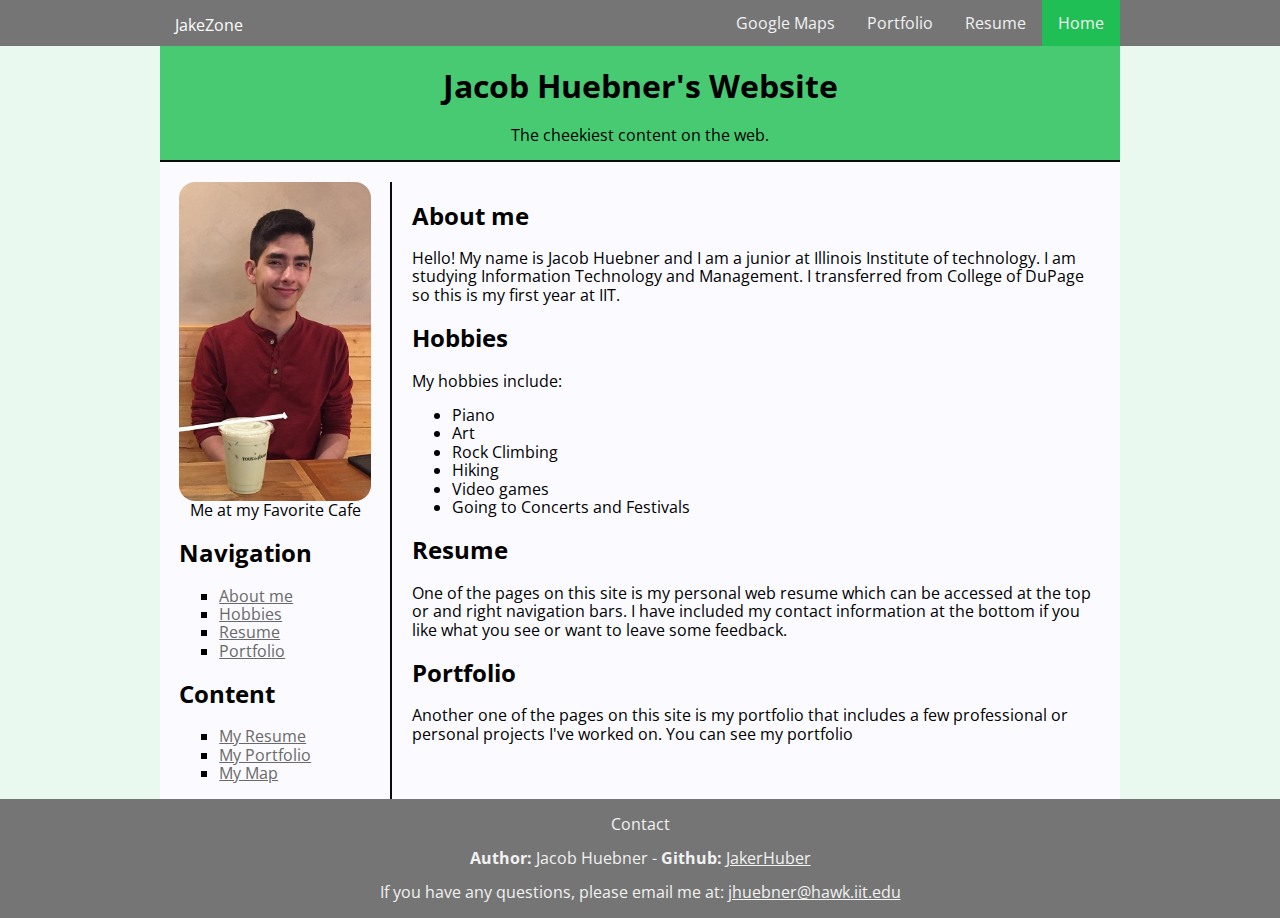
<file: index.html>
<!DOCTYPE html>
<html lang="en">
  <head>
    <meta charset="UTF-8">
    <meta name="viewport" content="width=device-width, initial-scale=1, user-scalable=yes">
    <title>ITMD-361 Fundamentals of Web Development</title>
    <link rel="stylesheet" href="css/normalize.css">
    <link rel="stylesheet" href="css/styles.css">
    <link href="https://fonts.googleapis.com/css?family=Open+Sans" rel="stylesheet">
  </head>
  <body>
    <div id="navigation-flex">
      <div id="nav-flex">
        <div id="logos" class="logo"><p>JakeZone</p></div>
        <ul>
          <li class="flex-nav"><a class="active" href="index.html">Home</a></li>
          <li class="flex-nav"><a class="passive" href="resume.html">Resume</a></li>
          <li class="flex-nav"><a class="passive" href="portfolio.html">Portfolio</a></li>
          <li class="flex-nav"><a class="passive" href="maps.html">Google Maps</a></li>
        </ul>
      </div>
    </div>
    <div id="wrapper-flex">
      <div id="header-flex">
        <header>
          <h1 id="title">Jacob Huebner's Website</h1>
          <p id="motto" >The cheekiest content on the web.</p>
        </header>
      </div>
      <div id="extras">
        <figure>
          <img src="img/img1_halfsize.jpg" alt="Picture of Me" >
          <figcaption>Me at my Favorite Cafe </figcaption>
        </figure>
        <h2>Navigation</h2>
        <ul>
          <li class="side-il"><a class="side-a"  href="#about_me">About me</a></li>
          <li class="side-il"><a class="side-a" href="#hobbies">Hobbies</a></li>
          <li class="side-il"><a class="side-a"  href="#resume">Resume</a></li>
          <li class="side-il"><a class="side-a"  href="#portfolio">Portfolio</a></li>
        </ul>
        <h2>Content</h2>
        <ul>
          <li class="side-il"><a class="side-a" href="resume.html">My Resume</a></li>
          <li class="side-il"><a class="side-a"  href="portfolio.html">My Portfolio</a></li>
          <li class="side-il"><a class="side-a"  href="maps.html">My Map</a></li>
        </ul>
      </div>
      <div id="main">
        <!--Bio Section-->
        <section class="bio">
          <h2 id="about_me">About me</h2>
          <p>Hello! My name is Jacob Huebner and I am a junior at Illinois Institute of technology. I am studying Information Technology and Management. I transferred from College of DuPage so this is my first year at IIT.</p>
          <h2 id="hobbies">Hobbies</h2>
          <p>My hobbies include:</p>
          <ul>
            <li>Piano</li>
            <li>Art</li>
            <li>Rock Climbing</li>
            <li>Hiking</li>
            <li>Video games</li>
            <li>Going to Concerts and Festivals</li>
          </ul>
        </section>
        <!--Content Section -->
        <section class="contents">
          <h2 id="resume">Resume</h2>
          <p>One of the pages on this site is my personal web resume which can be accessed at the top or and right navigation bars. I have included my contact information at the bottom if you like what you see or want to leave some feedback.</p>
          <h2 id="portfolio">Portfolio</h2>
          <p>Another one of the pages on this site is my portfolio that includes a few professional or personal projects I've worked on. You can see my portfolio </p>
          <p></p>
        </section>
      </div>
    </div> <!-- end of wrapper div -->
    <div id="footer">
      <div id="address">
        <p>Contact</p>
        <p><strong>Author:</strong> Jacob Huebner - <strong>Github:</strong> <a href="https://github.com/JakerHuber"> JakerHuber</a></p>
        <p>If you have any questions, please email me at: <a href="mailto:jhuebner@hawk.iit.edu">jhuebner@hawk.iit.edu</a></p>
      </div>
    </div>
  </body>
</html>
</file>
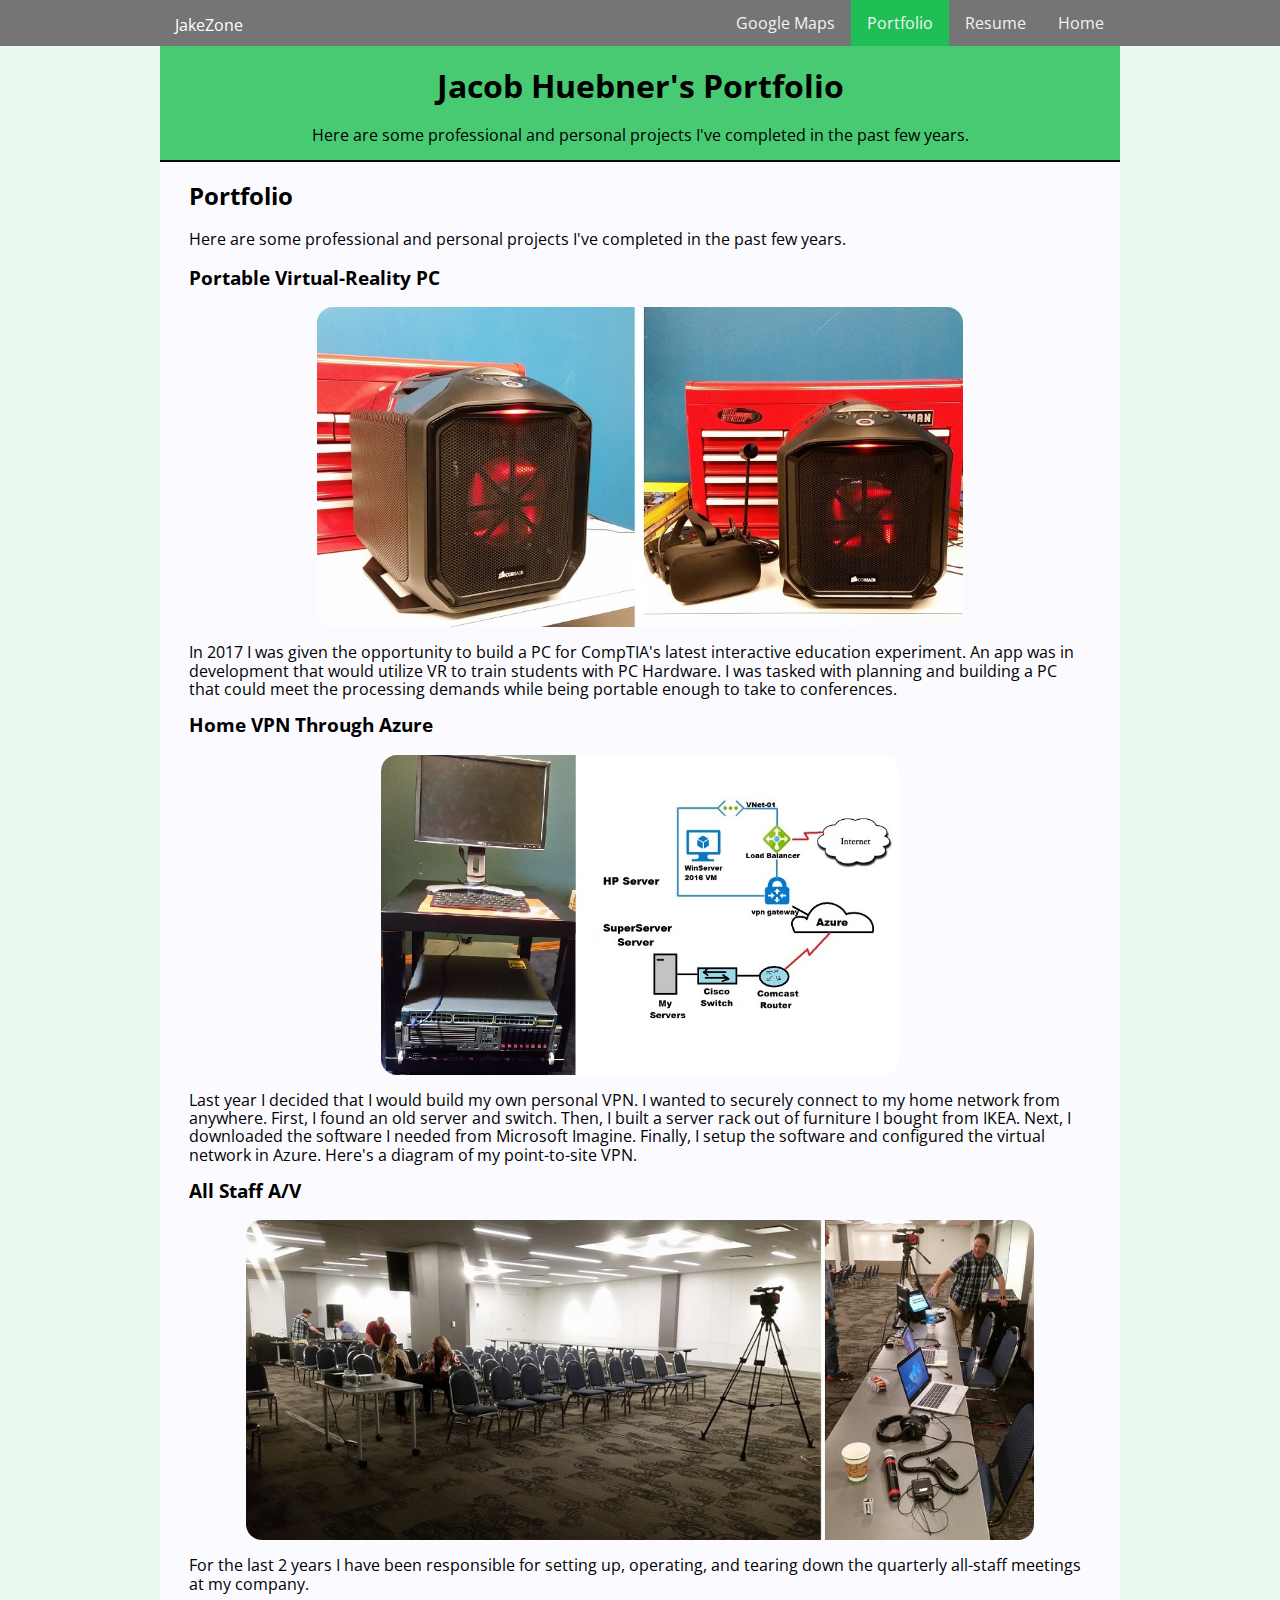
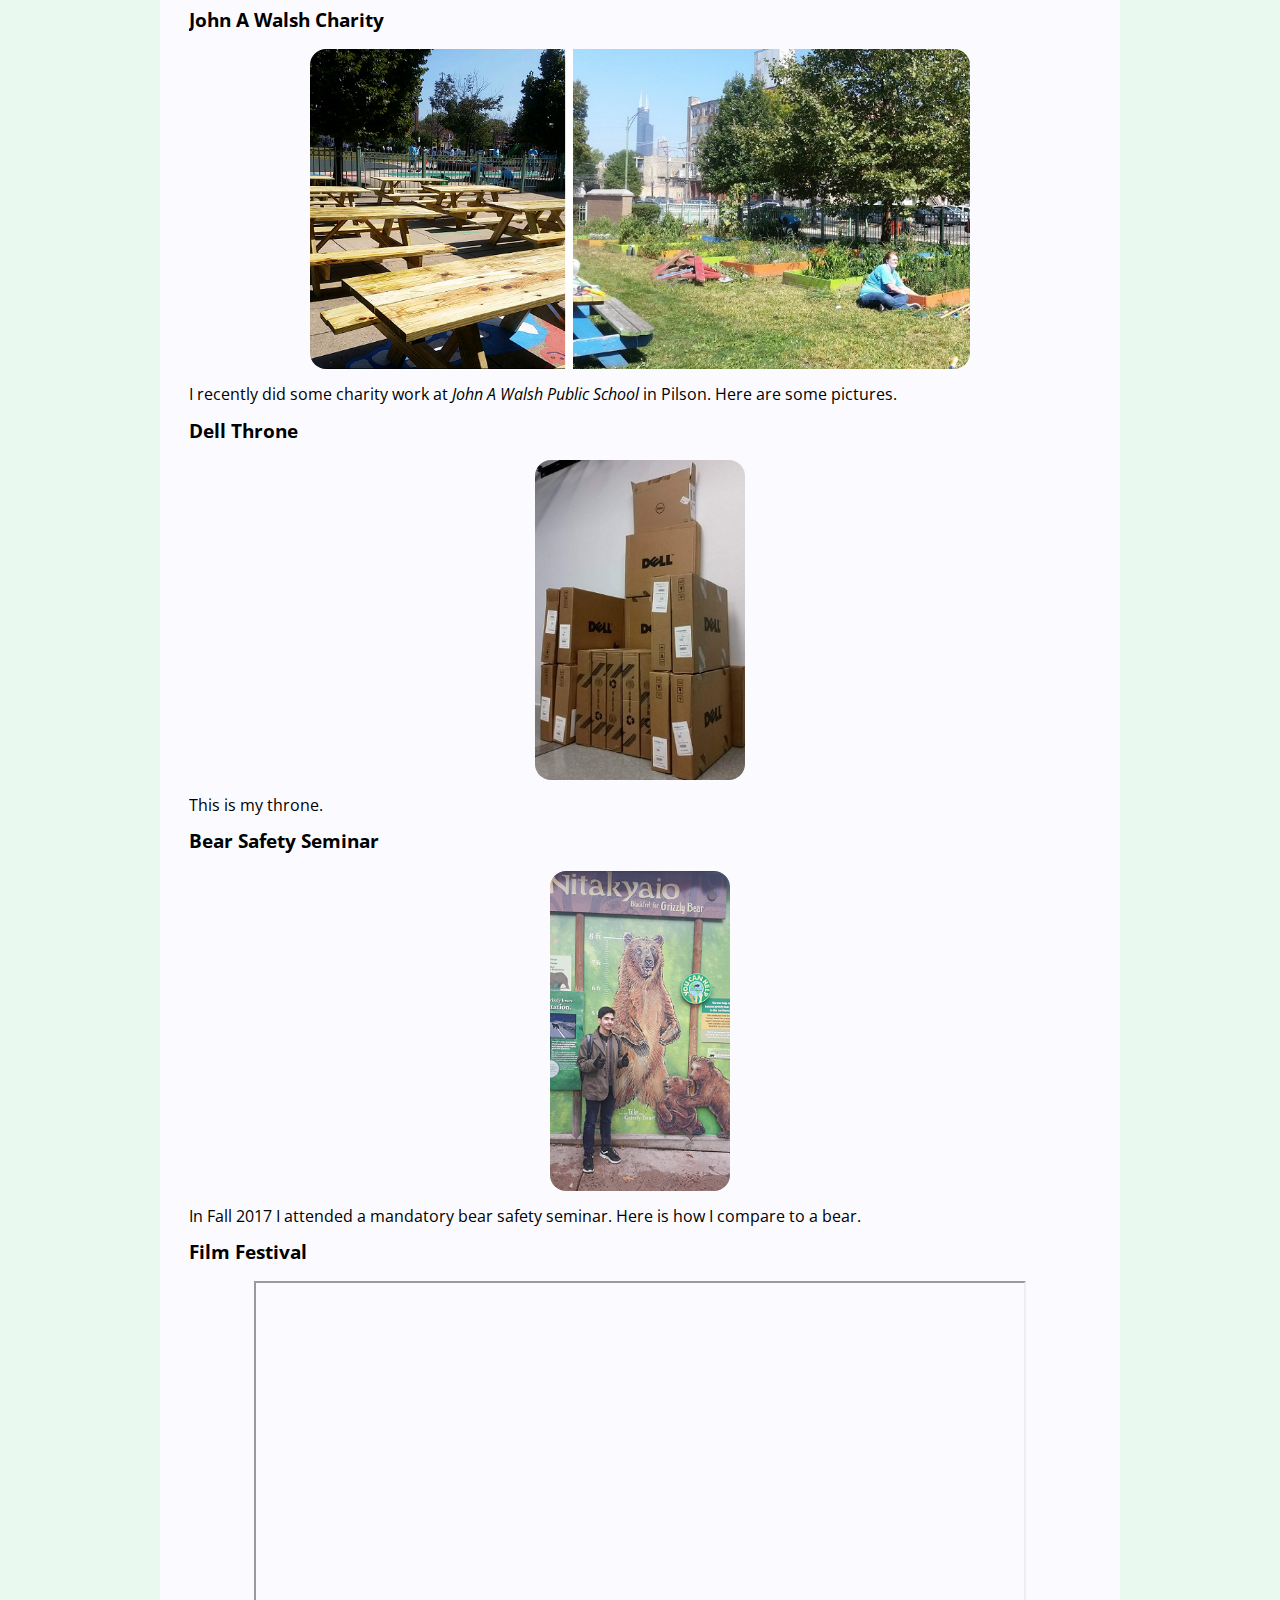
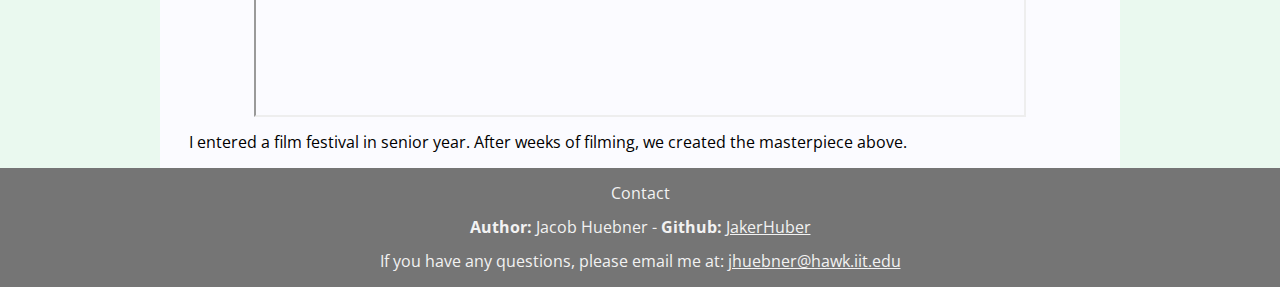
<file: portfolio.html>
<!DOCTYPE html>
<html lang="en">
  <head>
    <meta charset="UTF-8">
    <meta name="viewport" content="width=device-width, initial-scale=1, user-scalable=yes">
    <title>ITMD-361 Fundamentals of Web Development</title>
    <link rel="stylesheet" href="css/normalize.css">
    <link rel="stylesheet" href="css/styles.css">
    <link href="https://fonts.googleapis.com/css?family=Open+Sans" rel="stylesheet">
  </head>
  <body>
    <div id="navigation-flex">
      <div id="nav-flex">
        <div id="logos" class="logo"><p>JakeZone</p></div>
        <ul>
          <li class="flex-nav"><a class="passive" href="index.html">Home</a></li>
          <li class="flex-nav"><a class="passive" href="resume.html">Resume</a></li>
          <li class="flex-nav"><a class="active" href="portfolio.html">Portfolio</a></li>
          <li class="flex-nav"><a class="passive" href="maps.html">Google Maps</a></li>
        </ul>
      </div>
    </div>
    <div id="wrapper-flex">
      <div id="header-flex">
        <header>
          <h1 id="title">Jacob Huebner's Portfolio</h1>
          <p id="motto" >Here are some professional and personal projects I've completed in the past few years.</p>
        </header>
      </div>
      <div id="portfolios">
        <section id="resume_section_1" class="fluid_section">
          <h2>Portfolio</h2>
          <p>Here are some professional and personal projects I've completed in the past few years.</p>
        </section>
        <section class="fluid_section">
          <h3>Portable Virtual-Reality PC</h3>
          <img src="img/vrdesktop_halfsize.jpg" alt="VR Desktop">
          <div class="fluid_details">
            <p>In 2017 I was given the opportunity to build a PC for CompTIA's latest interactive education experiment. An app was in development that would utilize VR to train students with PC Hardware. I was tasked with planning and building a PC that could meet the processing demands while being portable enough to take to conferences.</p>
          </div>
        </section>
        <section class="fluid_section">
          <h3>Home VPN Through Azure</h3>
          <img src="img/lackrack_halfsize.jpg" alt="Lackrack">
          <div class="fluid_details">
            <p>Last year I decided that I would build my own personal VPN. I wanted to securely connect to my home network from anywhere. First, I found an old server and switch. Then, I built a server rack out of furniture I bought from IKEA. Next, I downloaded the software I needed from Microsoft Imagine. Finally, I setup the software and configured the virtual network in Azure. Here's a diagram of my point-to-site VPN.</p>
          </div>
        </section>
        <section class="fluid_section">
          <h3>All Staff A/V</h3>
          <img src="img/allstaff_halfsize.jpg" alt="All Staff A/V">
          <div class="fluid_details">
            <p>For the last 2 years I have been responsible for setting up, operating, and tearing down the quarterly all-staff meetings at my company.</p>
          </div>
        </section>
        <section class="fluid_section">
          <h3>John A Walsh Charity</h3>
          <img src="img/tables_halfsize.png" alt="Tables">
          <div class="fluid_details">
            <p>I recently did some charity work at <i>John A Walsh Public School</i> in Pilson. Here are some pictures.</p>
          </div>
        </section>
        <section class="fluid_section">
          <h3>Dell Throne</h3>
          <img src="img/dellthrone_halfsize.jpg" alt="Dell Throne">
          <div class="fluid_details">
            <p>This is my throne.</p>
          </div>
        </section>
        <section class="fluid_section">
          <h3>Bear Safety Seminar</h3>
          <img src="img/comparebear_halfsize.png" alt="Compare to Bear">
          <div class="fluid_details">
            <p>In Fall 2017 I attended a mandatory bear safety seminar. Here is how I compare to a bear.</p>
          </div>
        </section>
        <section class="fluid_section">
          <h3>Film Festival</h3>
          <iframe src="https://www.youtube.com/embed/1KXus9lB9e0" allowfullscreen></iframe>
          <div class="fluid_details">
            <p>I entered a film festival in senior year. After weeks of filming, we created the masterpiece above.</p>
          </div>
        </section>
      </div>
    </div> <!-- end of wrapper div -->
    <div id="footer">
      <div id="address">
        <p>Contact</p>
        <p><strong>Author:</strong> Jacob Huebner - <strong>Github:</strong> <a href="https://github.com/JakerHuber"> JakerHuber</a></p>
        <p>If you have any questions, please email me at: <a href="mailto:jhuebner@hawk.iit.edu">jhuebner@hawk.iit.edu</a></p>
      </div>
    </div>
  </body>
</html>
</file>
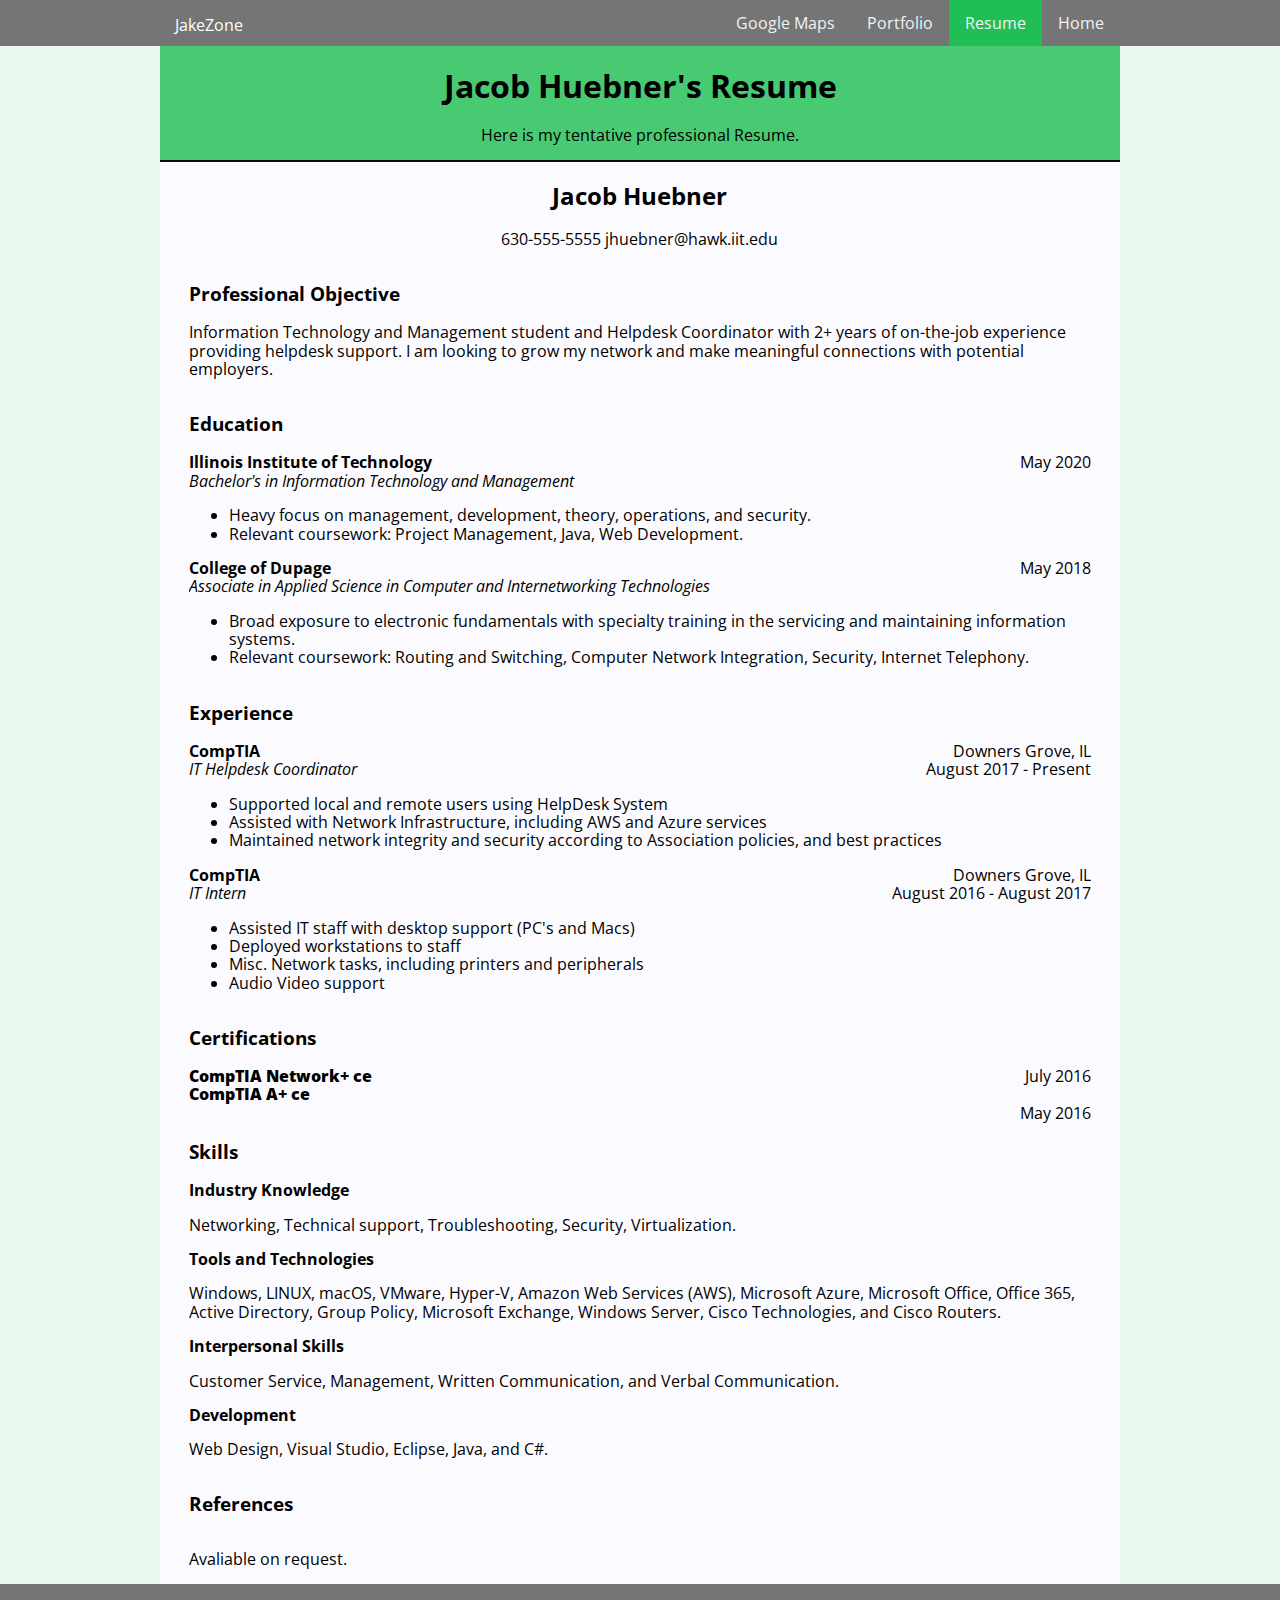
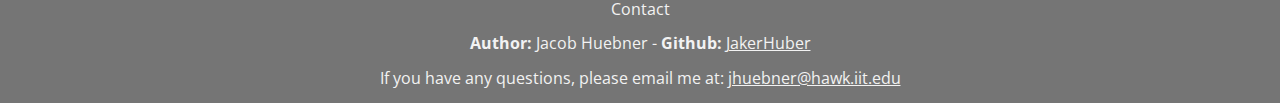
<file: resume.html>
<!DOCTYPE html>
<html lang="en">
  <head>
    <meta charset="UTF-8">
    <meta name="viewport" content="width=device-width, initial-scale=1, user-scalable=yes">
    <title>ITMD-361 Fundamentals of Web Development</title>
    <link rel="stylesheet" href="css/normalize.css">
    <link rel="stylesheet" href="css/styles.css">
    <link href="https://fonts.googleapis.com/css?family=Open+Sans" rel="stylesheet">
  </head>
  <body>
    <div id="navigation-flex">
      <div id="nav-flex">
        <div id="logos" class="logo"><p>JakeZone</p></div>
        <ul>
          <li class="flex-nav"><a class="passive" href="index.html">Home</a></li>
          <li class="flex-nav"><a class="active" href="resume.html">Resume</a></li>
          <li class="flex-nav"><a class="passive" href="portfolio.html">Portfolio</a></li>
          <li class="flex-nav"><a class="passive" href="maps.html">Google Maps</a></li>
        </ul>
      </div>
    </div>
    <div id="wrapper-flex">
      <div id="header-flex">
        <header>
          <h1 id="title">Jacob Huebner's Resume</h1>
          <p id="motto" >Here is my tentative professional Resume.</p>
        </header>
      </div>
      <div id="resumes">
        <section id="resume_title_h2" class="fluid_section"> <!--Resume Title -->
          <h2>Jacob Huebner</h2>
          <aside>630-555-5555 jhuebner@hawk.iit.edu</aside>
        </section>
        <section id="resume_section_1" class="fluid_section"> <!-- Professional Objective -->
          <h3 class="fluid_title">Professional Objective</h3>
          <p>Information Technology and Management student and Helpdesk Coordinator with 2+ years of on-the-job experience providing helpdesk support. I am looking to grow my network and make meaningful connections with potential employers.</p>
        </section>
        <section class="fluid_section"> <!-- Education -->
          <h3 class="fluid_title">Education</h3>
          <h4 class="fluid_object">Illinois Institute of Technology</h4>
          <h4 class="fluid_parameter">May 2020</h4>
          <p class="fluid_object"><i>Bachelor's in Information Technology and Management</i></p>
          <p class="fluid_parameter_empty">.</p>
          <div class="fluid_details">
            <ul>
              <li>Heavy focus on management, development, theory, operations, and security.</li>
              <li>Relevant coursework: Project Management, Java, Web Development.</li>
            </ul>
          </div>
          <h4 class="fluid_object">College of Dupage</h4>
          <h4 class="fluid_parameter">May 2018</h4>
          <p class="fluid_object"><i>Associate in Applied Science in Computer and Internetworking Technologies</i></p>
          <p class="fluid_parameter_empty">.</p>
          <div class="fluid_details">
            <ul>
              <li>Broad exposure to electronic fundamentals with specialty training in the servicing and maintaining information systems.</li>
              <li>Relevant coursework: Routing and Switching, Computer Network Integration, Security, Internet Telephony.</li>
            </ul>
          </div>
        </section>
        <section class="fluid_section"> <!-- Experience -->
          <h3 class="fluid_title">Experience</h3>
          <h4 class="fluid_object">CompTIA</h4>
          <h4 class="fluid_parameter">Downers Grove, IL</h4>
          <p class="fluid_object"><i>IT Helpdesk Coordinator</i></p>
          <p class="fluid_parameter">August 2017 - Present</p>
          <div class="fluid_details">
            <ul>
              <li>Supported local and remote users using HelpDesk System</li>
              <li>Assisted with Network Infrastructure, including AWS and Azure services</li>
              <li>Maintained network integrity and security according to Association policies, and best practices</li>
            </ul>
          </div>
          <h4 class="fluid_object">CompTIA</h4>
          <h4 class="fluid_parameter">Downers Grove, IL</h4>
          <p class="fluid_object"><i>IT Intern</i></p>
          <p class="fluid_parameter">August 2016 - August 2017</p>
          <div class="fluid_details">
            <ul >
              <li >Assisted IT staff with desktop support (PC's and Macs)</li>
              <li>Deployed workstations to staff </li>
              <li>Misc. Network tasks, including printers and peripherals</li>
              <li>Audio Video support</li>
            </ul>
          </div>
        </section>
        <section class="fluid_section"><!-- Certifications -->
          <h3 class="fluid_title">Certifications</h3>
          <h4 class="fluid_object"><strong>CompTIA Network+ ce</strong></h4>
          <p class="fluid_parameter">July 2016</p>
          <p class="fluid_parameter_empty">.</p>
          <h4 class="fluid_object"><strong>CompTIA A+ ce</strong></h4>
          <p class="fluid_parameter">May 2016</p>
          <p class="fluid_parameter_empty">.</p>
        </section>
        <section class="fluid_section"><!-- Skills -->
          <h3 class="fluid_title">Skills</h3>
          <h4 class="fluid_object">Industry Knowledge</h4>
          <p class="fluid_parameter_empty">.</p>
          <div class="fluid_details">
            <p>Networking, Technical support, Troubleshooting, Security, Virtualization.</p>
          </div>
          <h4 class="fluid_object">Tools and Technologies</h4>
          <p class="fluid_parameter"></p>
          <div class="fluid_details">
            <p>Windows, LINUX, macOS, VMware, Hyper-V, Amazon Web Services (AWS), Microsoft Azure, Microsoft Office, Office 365, Active Directory, Group Policy, Microsoft Exchange, Windows Server, Cisco Technologies, and Cisco Routers.</p>
          </div>
          <h4 class="fluid_object">Interpersonal Skills</h4>
          <p class="fluid_parameter"></p>
          <div class="fluid_details">
            <p>Customer Service, Management, Written Communication, and Verbal Communication.</p>
          </div>
          <h4 class="fluid_object">Development</h4>
          <p class="fluid_parameter"></p>
          <div class="fluid_details">
            <p>Web Design, Visual Studio, Eclipse, Java, and C#.</p>
          </div>
        </section>
        <section class="fluid_section"><!-- Refrences -->
          <h3 class="fluid_title">References</h3>
          <div class="fluid_details">
            <p>Avaliable on request.</p>
          </div>
        </section>
      </div>
    </div> <!-- end of wrapper div -->
    <div id="footer">
      <div id="address">
        <p>Contact</p>
        <p><strong>Author:</strong> Jacob Huebner - <strong>Github:</strong> <a href="https://github.com/JakerHuber"> JakerHuber</a></p>
        <p>If you have any questions, please email me at: <a href="mailto:jhuebner@hawk.iit.edu">jhuebner@hawk.iit.edu</a></p>
      </div>
    </div>
  </body>
</html>
</file>
<file: css/styles.css>
/* START fixed navigation*/

#navigation {
	background-color: #757575;
	/*outline: green 2px dashed;*/
}

#nav {
	width: 960px;
	margin: 0 auto;
	/*outline: yellow 2px dashed;*/
}

#logos {
	color: white;
	position: absolute;
	padding-left: 15px;
}

#wrapper {
	overflow: hidden;
	width: 960px;
	margin: 0 auto;
	/*outline: #ff7900 2px dashed;*/
	background-color: #FBFBFF;
}

#header {
	margin: 0;
	padding: 0;
	text-align: center;
	background-color: #48CA73;
	border-bottom-color: #0b0b0b;
	border-bottom-style: solid;
	border-bottom-width: 2px;
}

#main {
	margin: 2% 2% 2% 2%;
	float: left;
	/*width: 650px;*/
    width: 71%;
	padding: 0;
	/*outline: 2px dashed #0053ae;*/
}

#extras {
	float: left;
  	/*width: 247px;*/
    width: 20%;
	margin: 2% 0 0 2%;
  	padding: 0 2% 0 0;
	/*outline: 2px dashed #dd0009;*/
	border-right: #0b0b0b solid 2px;
}

#footer {
	background: #757575;
	/*outline: green 2px dashed;*/
}

#address {
	width: 100%;
	margin: 0 auto;
	/*outline: yellow 2px dashed;*/
	text-align: center;
	overflow: hidden;
}



#nav ul {
	list-style-type: none;
	margin: 0;
	padding: 0;
	overflow: hidden;
	background-color: #757575;
}

#nav ul li {

}

#nav ul li a {
	display: block;
	color: #F2F2F2;
	padding: 14px 16px;
	text-decoration: none;
	text-align: left;
}

#footer p,
#footer a {
	color: #F2F2F2;
	font-kerning: auto;
}


/* END fixed navigation*/


/* START flexibile navigation*/

#navigation-flex {
	background-color: #757575;
	/*outline: green 2px dashed;*/
}

#nav-flex {
	width: 100%;
	max-width: 960px;
	margin: 0 auto;
	/*outline: yellow 2px dashed;*/
}

#nav-flex ul {
	list-style-type: none;
	margin: 0;
	padding: 0;
	overflow: hidden;
	background-color: #757575;
}

#nav-flex ul li {

}

#nav-flex ul li a {
	display: block;
	color: #F2F2F2;
	padding: 14px 16px;
	text-decoration: none;
	text-align: center;
}

#header-flex {
	margin: auto;
	width: 100%;
	overflow: hidden;
	text-align: center;
	background-color: #48CA73;
	border-bottom: 0.125em solid #0b0b0b;
}

#wrapper-flex {
	overflow: hidden;
	background-color: #FBFBFF;
	margin-right: auto;
	margin-left: auto;
	width: 100%;
	max-width: 960px;
  	/*outline: #ff7900 2px dashed;*/
}

#portfolios {
	overflow: hidden;
	margin: 0 auto;
	width: 94%;
	/*outline: 4px dashed #0053ae;*/
}

#resumes {
	overflow: hidden;
	margin: 0 auto;
	width: 94%;
	/*outline: 4px dashed #0053ae;*/
}


/* END flex naviation */


/* START map css */

#mapssection1 {
	float: left;
	width: auto;
	margin: 0 2% 0 2%;
}

#test_script{
    margin: 0;
    padding: 0;
    display: block;
    height: 50%;
    width: 50%;
}

#map {
    width: 100%;
    height: 100%;
    background-color: #48CA73;
    margin:0 auto;
    overflow: hidden;
}
#map img {
  max-width: none!important; max-height: none!important
}

#canvas {
    width: auto;
    height: 30em;
    background-color: #ccc;
    margin: 1em 1em 1em 1em;
}/* END map css */


/* START global css */

html {
	background-color: #757575;
    overflow: visible;
    width: 100%;
}

body {
	font-family: 'Open Sans', sans-serif;
	margin: 0;
	padding: 0;
	background-color: #EAF9EF;
    overflow: visible;
    width: 100%;
}

.active {
	/*highlight current active nav page*/
	background-color: #20BF55;
}

.passive:hover {
	/*Hover over new page*/
	background-color: #606060;
}

.side-il {
	list-style-type: square;
}

.side-a {
	color: dimgrey;
}


/* END global css */


/* START images and media*/

img {
	border-radius: 1em;
	max-width: 100%;
	height: auto;
	max-height: 20em;
	margin-left: auto;
	margin-right: auto;
	display: block;
}

iframe {
	width: 48em;
	height: 27em;
	margin-left: auto;
	margin-right: auto;
	display: block;
}

figure {
  /*outline: yellow 2px dashed;*/
  margin: 0;
  padding: 0;
  text-align: center;
}

/* END images and media*/


/* START media queries */

@media screen and (max-width: 600px) {
	#logos {
		visibility: hidden;
	}
	#navigation {
		width: 960px;
		margin: 0 auto;
	}
	#nav {
		width: 100%;
	}
	#footer {
		width: 960px;
		margin: 0 auto;
	}
	body {
		font-size: 20px;
	}
    
	#address,
	#footer {
		width: 100%;
	}
	#portfolios {
		text-align: center;
	}
	#portfolios h2 {
		border-bottom: 0.125em solid #0b0b0b;
	}
	#portfolios h3 {
		border-bottom: 0.063em solid #0b0b0b;
	}
	.fluid_title {
		text-align: center;
		border-bottom: 0.125em solid #0b0b0b;
		font-size: 1.5em;
	}
	.fluid_details {
		text-align: left;
		border-top: 0.063em solid #0b0b0b;
		border-bottom: 0.063em solid #0b0b0b;
	}
    #main {
        margin: 0;
        padding: 0;
        float: left;
        width: 100%;
        padding: 2% 2% 2% 2%;
        /*outline: 2px dashed #0053ae;*/
    }
    #main h2{
        text-align: center;
        border-bottom: 0.063em solid #0b0b0b;
    }

    #extras {
        float: left;
        display: inline-block;
        /*width: 247px;*/
        width: 92%;
        padding: 2% 2% 2% 2%;
        border-right-color: #FBFBFF;
        border-right-style: solid;
        border-right-width: 0;
    }
    #extras figure {
        /*outline: yellow 2px dashed;*/
        text-align: center;
    }
    #extras ul li {
        text-align: center;
        list-style-type: none;
        list-style: none;

    }
    #extras h2 {
        text-align: center;
        list-style-type: none;
        list-style: none;
        border-bottom: 0.063em solid #0b0b0b;
    }
    #extras ul {
        padding: 0; 
    }
}

@media screen and (min-width: 601px) {
	#logos {
		visibility: visible;
	}
	#nav-flex ul li {
		float: right;
	}
}


/* END Media Queries*/

.fixed-nav {
	float: right;
}


/* START Resume Fluid Layout CSS*/

#resume_wrapper {
	margin-right: auto;
	margin-left: auto;
	max-width: 960px;
	background-color: #FBFBFF;
	border-top: 0.125em solid #0b0b0b;
}

#resume_title {
	width: 100%;
	text-align: center;
}

#resume_motto {
	width: 100%;
	text-align: center;
}

#resume_title_h2 {
	width: 100%;
	text-align: center;
}

.fluid {
	width: 100%;
}

.fluid_section {
	width: 100%;
}

.fluid_title {
	float: left;
	width: 100%;
	margin: 1em auto;
}

.fluid_object {
	float: left;
	width: 70%;
	margin: 0em;
}

.fluid_details {
	float: left;
	width: 100%;
	margin: 0em;
}

.fluid_parameter {
	float: right;
	width: 30%;
	display: block;
	font-weight: normal;
	margin: 0em;
	text-align: right;
}

.fluid_parameter_empty {
	float: right;
	width: 30%;
	display: block;
	font-weight: normal;
	margin: 0em;
	text-align: right;
	color: #FBFBFF;
}


/* END Resume Fluid Layout CSS*/
</file>
